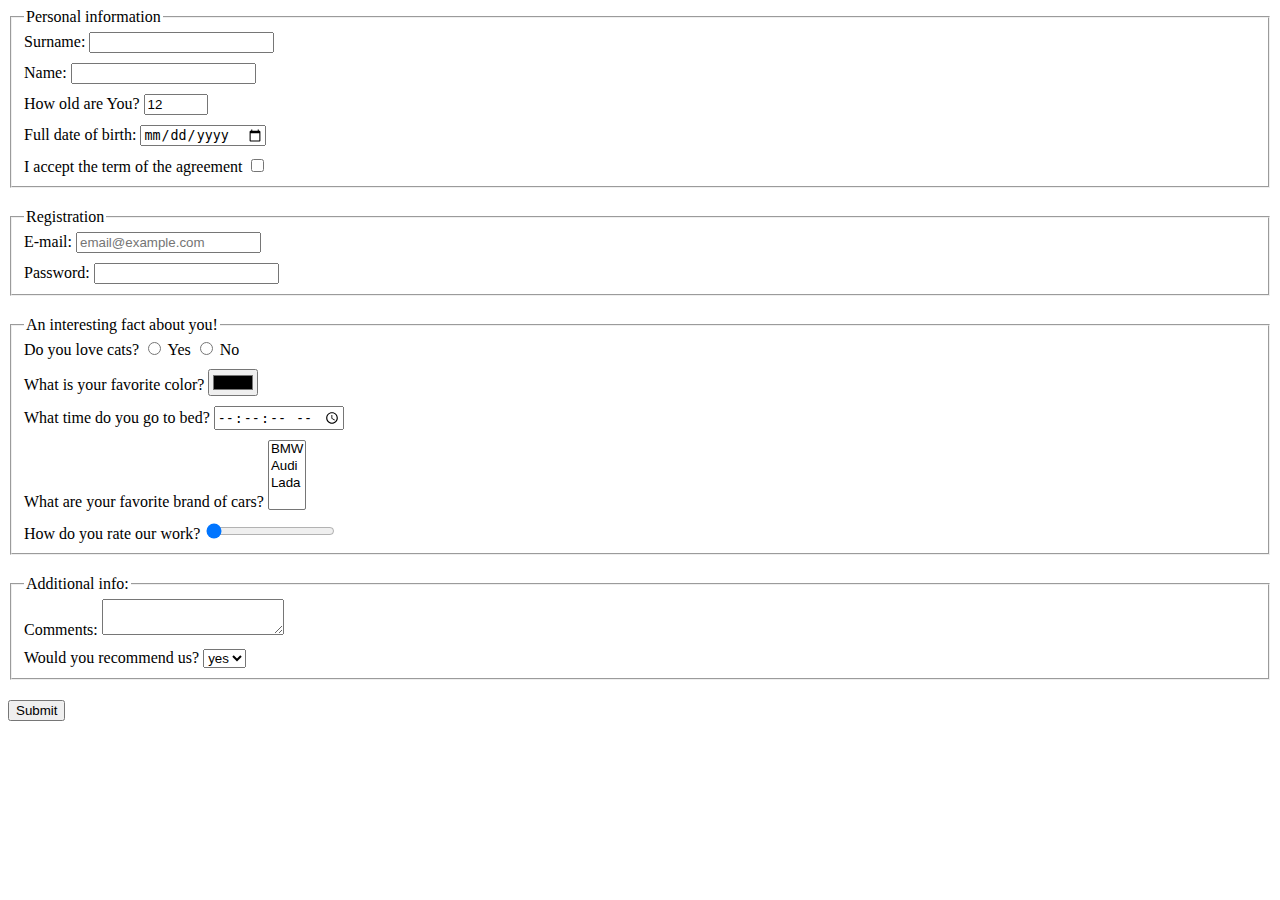
<file: index.html>
<!doctype html><html lang="en"><head><meta charset="UTF-8"><meta name="viewport" content="width=device-width, user-scalable=no, initial-scale=1.0, maximum-scale=1.0, minimum-scale=1.0"><meta http-equiv="X-UA-Compatible" content="ie=edge"><title>HTML Form</title><link rel="stylesheet" href="style.b3d53a1e.css"></head><body> <form action="https://mate-academy-form-lesson.herokuapp.com/create-application" method="POST" onsubmit="onSubmit()"> <fieldset class="field"> <legend>Personal information</legend> <div class="block"> <label for="surname">Surname:</label> <input type="text" id="surname" name="surname" autocomplete="off" maxlength="30" required> </div> <div class="block"> <label for="name">Name:</label> <input type="text" id="name" name="name" autocomplete="off" maxlength="30" required> </div> <div class="block"> <label for="age">How old are You?</label> <input type="number" id="age" name="age" min="12" max="150" step="1" value="12" required> </div> <div class="block"> <label for="birthday">Full date of birth:</label> <input type="date" id="birthday" name="birthday" required> </div> <div class="block"> <label for="agreement">I accept the term of the agreement</label> <input id="agreement" type="checkbox" name="agreement" required> </div> </fieldset> <fieldset class="field"> <legend>Registration</legend> <div class="block"> <label for="email">E-mail:</label> <input type="email" id="email" name="email" placeholder="email@example.com" required> </div> <div class="block"> <label for="password">Password:</label> <input type="password" id="password" name="password" required> </div> </fieldset> <fieldset class="field"> <legend>An interesting fact about you!</legend> <div class="block">Do you love cats? <input type="radio" id="yes" name="cats_love" value="yes"> <label for="yes">Yes</label> <input type="radio" id="no" name="cats_love" value="no"> <label for="no">No</label> </div> <div class="block"> <label for="favcolor">What is your favorite color?</label> <input type="color" id="favcolor" name="favcolor" value="#fff"> </div> <div class="block"> <label for="time_to_bed">What time do you go to bed?</label> <input type="time" id="time_to_bed" name="time_to_bed" step="1"> </div> <div class="block"> <label for="favorite_brand">What are your favorite brand of cars?</label> <select id="favorite_brand" name="favorite_brand" size="4" multiple> <option value="bmw">BMW</option> <option value="audi">Audi</option> <option value="lada">Lada</option> </select> </div> <div class="block"> <label for="work_rate">How do you rate our work?</label> <input type="range" id="work_rate" name="work_rate" min="0" max="50" value="0"> </div> </fieldset> <fieldset class="field"> <legend>Additional info:</legend> <div class="block"> <label for="comments">Comments:</label> <textarea id="comments" name="comments" minlength="10" maxlength="200">
          </textarea> </div> <div class="block"> <label for="recommend">Would you recommend us?</label> <select id="recommend" name="recommend"> <option value="volvo">yes</option> <option value="saab">no</option> </select> </div> </fieldset> <button type="submit">Submit</button> </form> <script type="text/javascript" src="main.e97352c4.js"></script> </body></html>
</file>
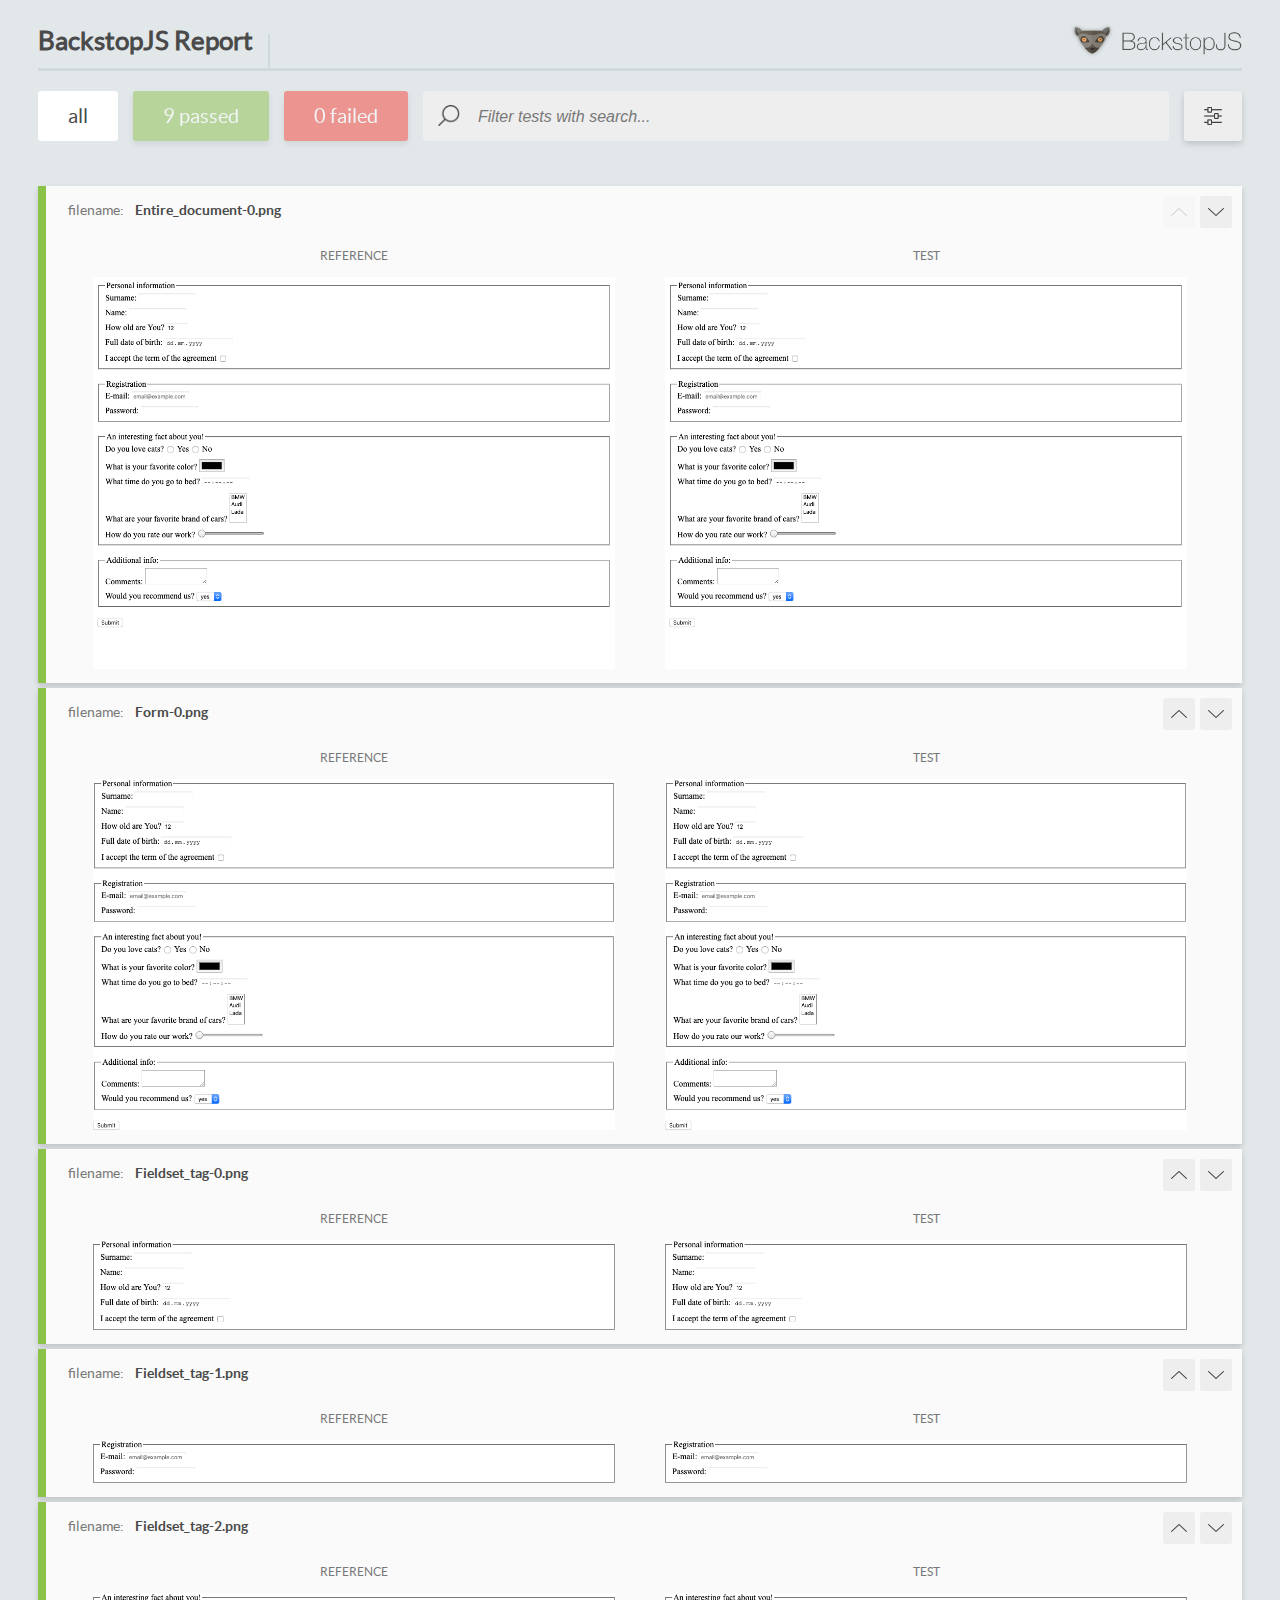
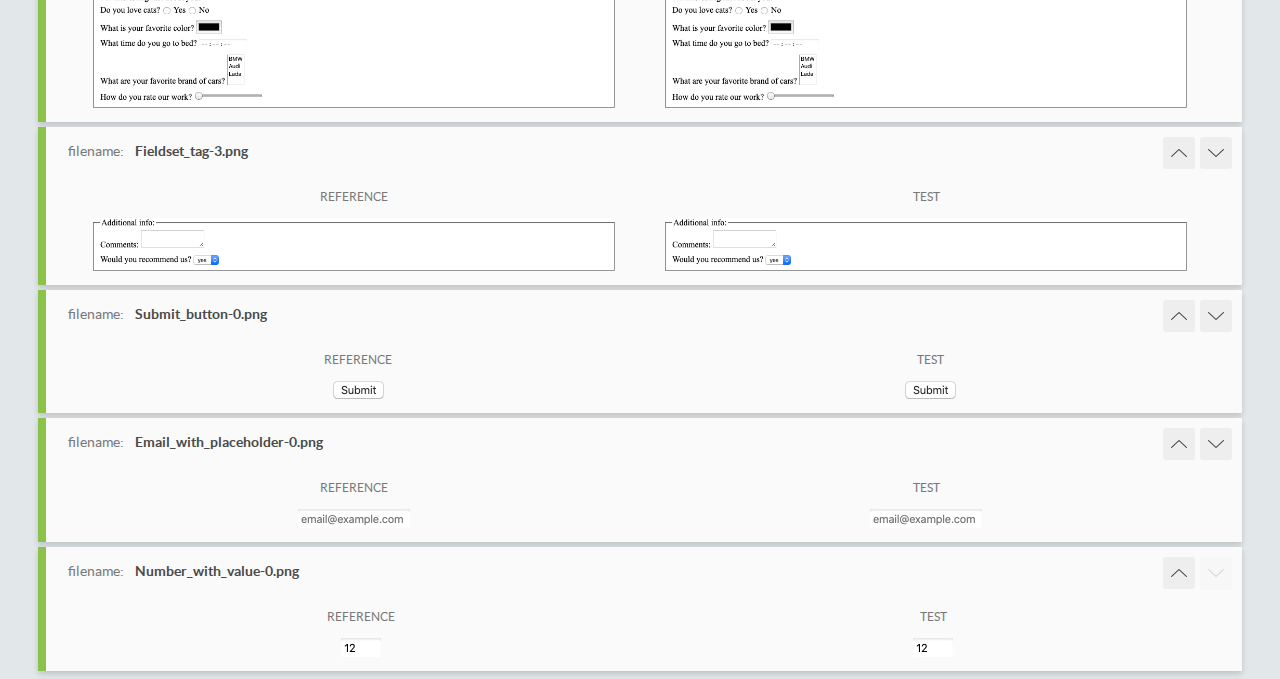
<file: report/html_report/index.html>
<!DOCTYPE html>
<html>
  <head>
    <meta charset="utf-8">
    <title>BackstopJS Report</title>

    <style>
      @font-face {
          font-family: 'latoregular';
          src: url('./assets/fonts/lato-regular-webfont.woff2') format('woff2'),
              url('./assets/fonts/lato-regular-webfont.woff') format('woff');
          font-weight: 400;
          font-style: normal;
      }
      @font-face {
          font-family: 'latobold';
          src: url('./assets/fonts/lato-bold-webfont.woff2') format('woff2'),
              url('./assets/fonts/lato-bold-webfont.woff') format('woff');
          font-weight: 700;
          font-style: normal;
      }

      .ReactModal__Body--open {
          overflow: hidden;
      }
      .ReactModal__Body--open .header {
        display: none;
      }

    </style>
  </head>
  <body style="background-color: #E2E7EA">
    <div id="root">

    </div>
    <script type="text/javascript">
      function report (report) { // eslint-disable-line no-unused-vars
        window.tests = report;
      }
    </script>
    <script type="text/javascript" src="config.js"></script>
    <script type="text/javascript" src="index_bundle.js"></script>
  </body>
</html>
</file>
<file: style.b3d53a1e.css>
.field{margin-bottom:20px}.block{margin-bottom:10px}.field .block:last-of-type{margin-bottom:0}
/*# sourceMappingURL=style.b3d53a1e.css.map */
</file>
